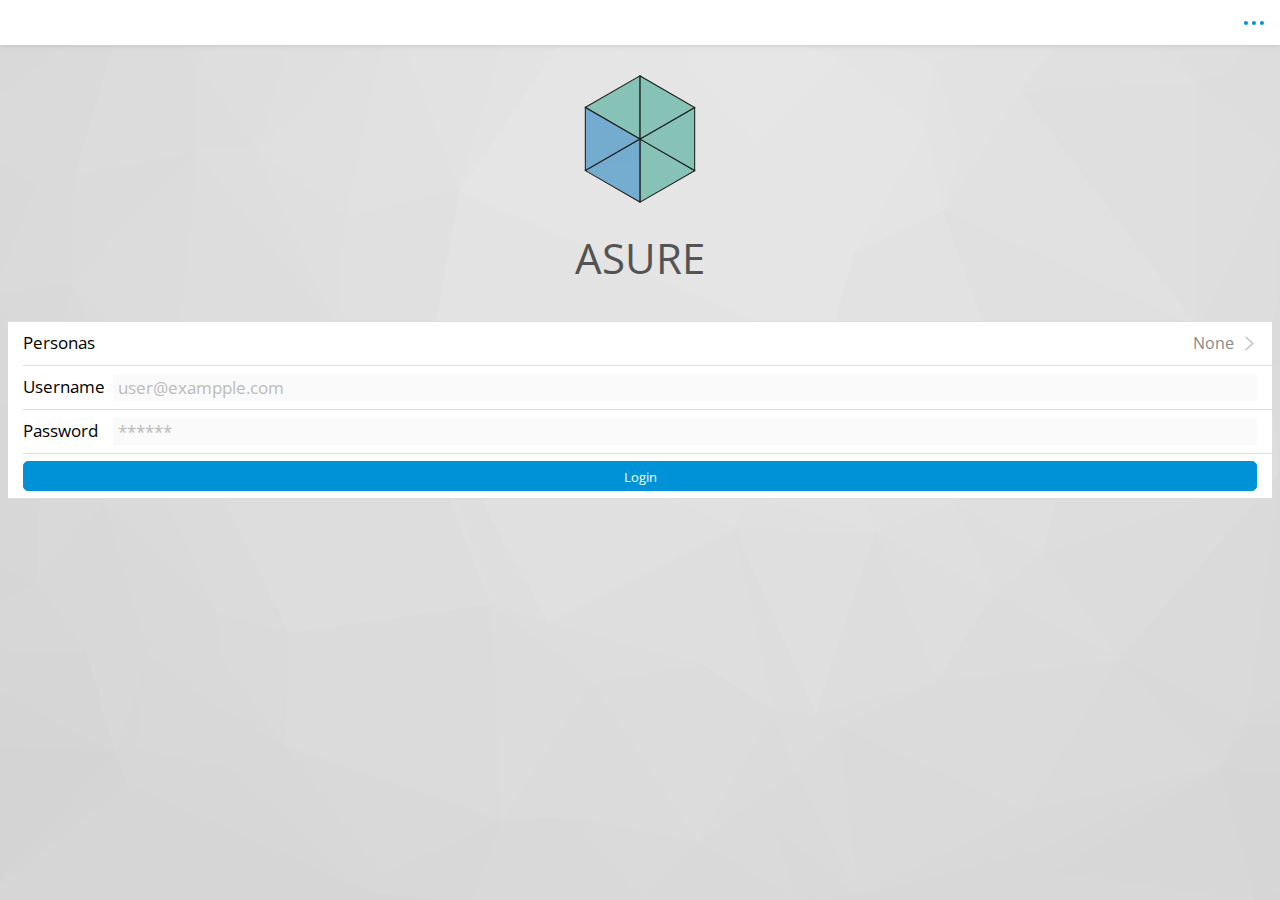
<file: docs/index.html>
<!doctype html><html lang="en"><head><meta charset="utf-8"><meta name="viewport" content="width=device-width,initial-scale=1,maximum-scale=1,user-scalable=0,shrink-to-fit=no"><meta name="theme-color" content="#000000"><link rel="shortcut icon" href="./favicon.ico"><link rel="apple-touch-icon" sizes="57x57" href="./content/ico/apple-icon-57x57.png"><link rel="apple-touch-icon" sizes="60x60" href="./content/ico/apple-icon-60x60.png"><link rel="apple-touch-icon" sizes="72x72" href="./content/ico/apple-icon-72x72.png"><link rel="apple-touch-icon" sizes="76x76" href="./content/ico/apple-icon-76x76.png"><link rel="apple-touch-icon" sizes="114x114" href="./content/ico/apple-icon-114x114.png"><link rel="apple-touch-icon" sizes="120x120" href="./content/ico/apple-icon-120x120.png"><link rel="apple-touch-icon" sizes="144x144" href="./content/ico/apple-icon-144x144.png"><link rel="apple-touch-icon" sizes="152x152" href="./content/ico/apple-icon-152x152.png"><link rel="apple-touch-icon" sizes="180x180" href="./content/ico/apple-icon-180x180.png"><link rel="icon" type="image/png" sizes="192x192" href="./content/ico/android-icon-192x192.png"><link rel="icon" type="image/png" sizes="32x32" href="./content/ico/favicon-32x32.png"><link rel="icon" type="image/png" sizes="96x96" href="./content/ico/favicon-96x96.png"><link rel="icon" type="image/png" sizes="16x16" href="./content/ico/favicon-16x16.png"><link href="https://fonts.googleapis.com/css?family=Open+Sans|Roboto:400" rel="stylesheet"><style>*{font-family:'Open Sans',sans-serif!important;font-weight:400}</style><title>Asure App | Rethink Insurance!</title><script>"dapp.asure.io"==location.host&&"http"==location.protocol&&(window.location="https://dapp.asure.io")</script><meta name="theme-color" content="#eeeeee"/><link rel="manifest" href="./manifest.afd743d3f574622fc84e0a19d1af8f9f.json"/><link href="./static/css/main.653da357.css" rel="stylesheet"></head><body><noscript>You need to enable JavaScript to run this app.</noscript><div id="root"></div><script async src="https://www.googletagmanager.com/gtag/js?id=UA-123721451-1"></script><script>function gtag(){dataLayer.push(arguments)}window.dataLayer=window.dataLayer||[],gtag("js",new Date),gtag("config","UA-123721451-1")</script><script type="text/javascript" src="./static/js/main.c5a6d08d.js"></script></body></html>
</file>
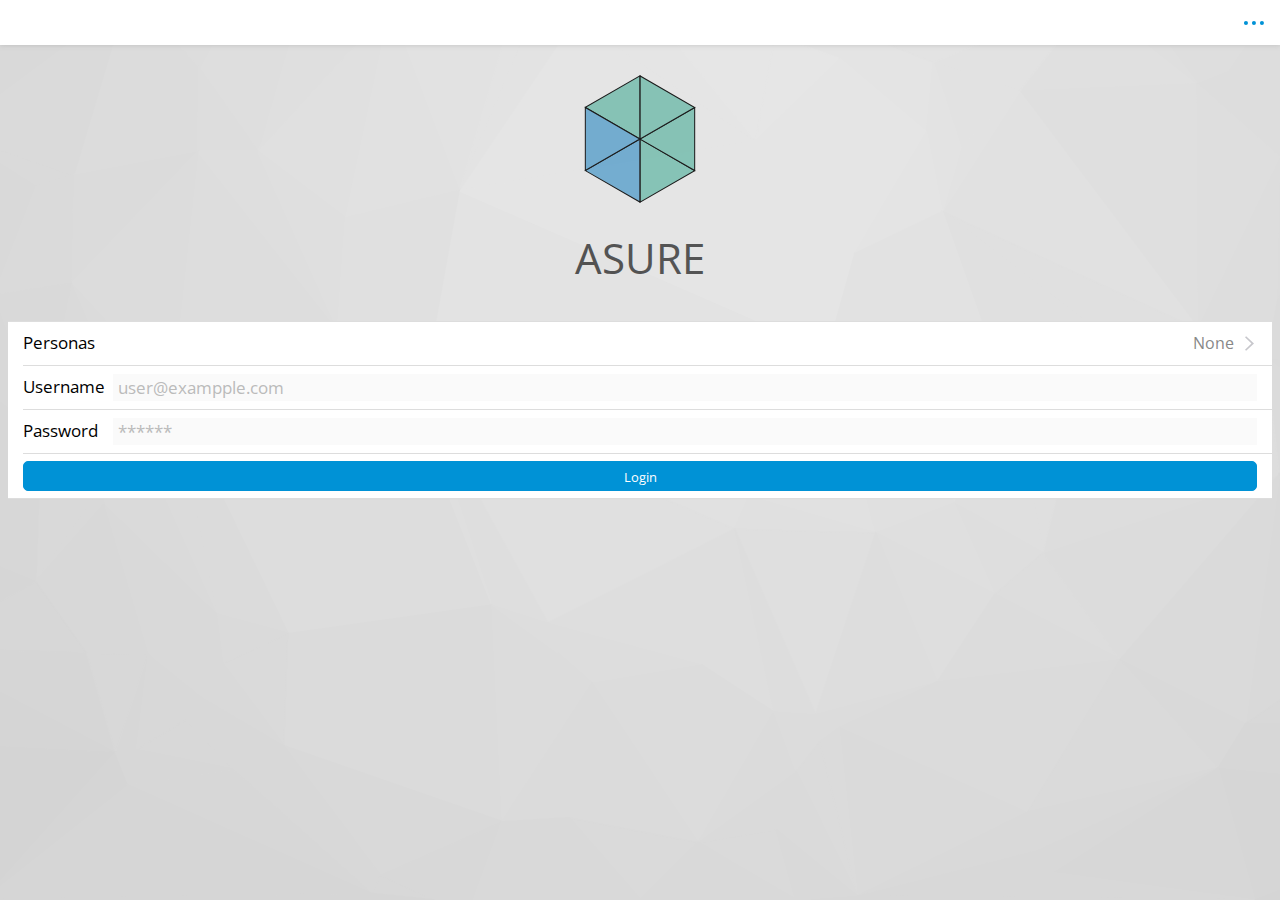
<file: docs/desktop.html>
<!DOCTYPE html>
<html lang="en">
<head>
  <meta charset="utf-8">
  <meta name="viewport"
        content="width=device-width, initial-scale=1, maximum-scale=1, user-scalable=0,  shrink-to-fit=no">
  <meta name="theme-color" content="#000000">
  <title>Asure dApp | Rethink Insurance!</title>
  <meta name="description"
        content="Asure dApp is an open decentralized autonomous insurance platform built around openness, privacy and fairness, powered by blockchain.">
  <link rel="shortcut icon" href="/favicon.ico">
<meta name="theme-color" content="#eeeeee" /><link rel="manifest" href="/manifest.4c6e3caf63a8475524a4a92c2265d04b.json" /><link href="/static/css/desktop.4b28e411.css" rel="stylesheet"></head>
<body>
<div class="device-wrapper"
     style="margin: 0 auto; max-width: 380px">
  <div class="device"
       data-device="iPhone7"
       data-orientation="portrait"
       data-color="gold">
    <div class="screen" style="pointer-events:auto">
      <iframe id="app"
              title="app"
              style="width:100%; height: 100%"
              frameBorder="0">
      </iframe>
    </div>
    <div class="button"></div>
  </div>
</div>
<script type="text/javascript" src="/static/js/desktop.bundle.js"></script></body>
</html>
</file>
<file: docs/static/css/main.653da357.css>
/*! normalize.css v7.0.0 | MIT License | github.com/necolas/normalize.css */html{line-height:1.15;-ms-text-size-adjust:100%;-webkit-text-size-adjust:100%}body{margin:0}article,aside,footer,header,nav,section{display:block}h1{font-size:2em;margin:.67em 0}figcaption,figure,main{display:block}figure{margin:1em 40px}hr{-webkit-box-sizing:content-box;box-sizing:content-box;height:0;overflow:visible}pre{font-family:monospace,monospace;font-size:1em}a{background-color:transparent;-webkit-text-decoration-skip:objects}abbr[title]{border-bottom:none;text-decoration:underline;-webkit-text-decoration:underline dotted;text-decoration:underline dotted}b,strong{font-weight:inherit;font-weight:bolder}code,kbd,samp{font-family:monospace,monospace;font-size:1em}dfn{font-style:italic}mark{background-color:#ff0;color:#000}small{font-size:80%}sub,sup{font-size:75%;line-height:0;position:relative;vertical-align:baseline}sub{bottom:-.25em}sup{top:-.5em}audio,video{display:inline-block}audio:not([controls]){display:none;height:0}img{border-style:none}svg:not(:root){overflow:hidden}button,input,optgroup,select,textarea{font-family:sans-serif;font-size:100%;line-height:1.15;margin:0}button,input{overflow:visible}button,select{text-transform:none}[type=reset],[type=submit],button,html [type=button]{-webkit-appearance:button}[type=button]::-moz-focus-inner,[type=reset]::-moz-focus-inner,[type=submit]::-moz-focus-inner,button::-moz-focus-inner{border-style:none;padding:0}[type=button]:-moz-focusring,[type=reset]:-moz-focusring,[type=submit]:-moz-focusring,button:-moz-focusring{outline:1px dotted ButtonText}fieldset{padding:.35em .75em .625em}legend{-webkit-box-sizing:border-box;box-sizing:border-box;color:inherit;display:table;max-width:100%;padding:0;white-space:normal}progress{display:inline-block;vertical-align:baseline}textarea{overflow:auto}[type=checkbox],[type=radio]{-webkit-box-sizing:border-box;box-sizing:border-box;padding:0}[type=number]::-webkit-inner-spin-button,[type=number]::-webkit-outer-spin-button{height:auto}[type=search]{-webkit-appearance:textfield;outline-offset:-2px}[type=search]::-webkit-search-cancel-button,[type=search]::-webkit-search-decoration{-webkit-appearance:none}::-webkit-file-upload-button{-webkit-appearance:button;font:inherit}details,menu{display:block}summary{display:list-item}canvas{display:inline-block}[hidden],template{display:none}
/*# sourceMappingURL=main.653da357.css.map*/
</file>
